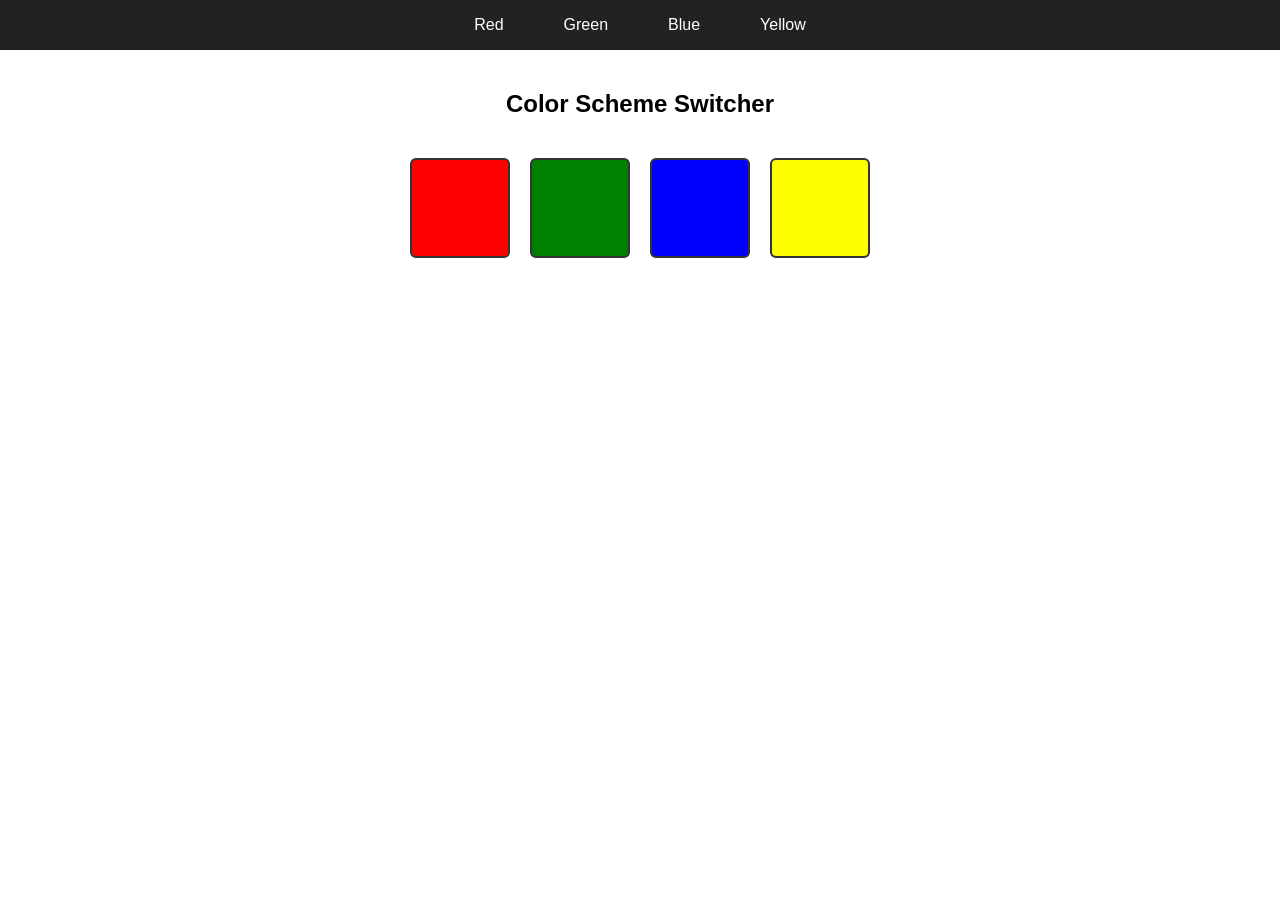
<file: project1/index.html>
<!DOCTYPE html>
<html lang="en">
<head>
  <meta charset="UTF-8">
  <title>Color Scheme Switcher</title>
  <link rel="stylesheet" href="style.css">
</head>
<body>

  <!-- NAVBAR -->
  <nav class="navbar">
    <ul class="nav-list">
      <li data-color="red">Red</li>
      <li data-color="green">Green</li>
      <li data-color="blue">Blue</li>
      <li data-color="yellow">Yellow</li>
    </ul>
  </nav>

  <h2>Color Scheme Switcher</h2>

  <!-- COLOR BOXES -->
  <div class="color-container">
    <div class="color-box red" data-color="red"></div>
    <div class="color-box green" data-color="green"></div>
    <div class="color-box blue" data-color="blue"></div>
    <div class="color-box yellow" data-color="yellow"></div>
  </div>

  <script src="script.js"></script>
</body>
</html>
</file>
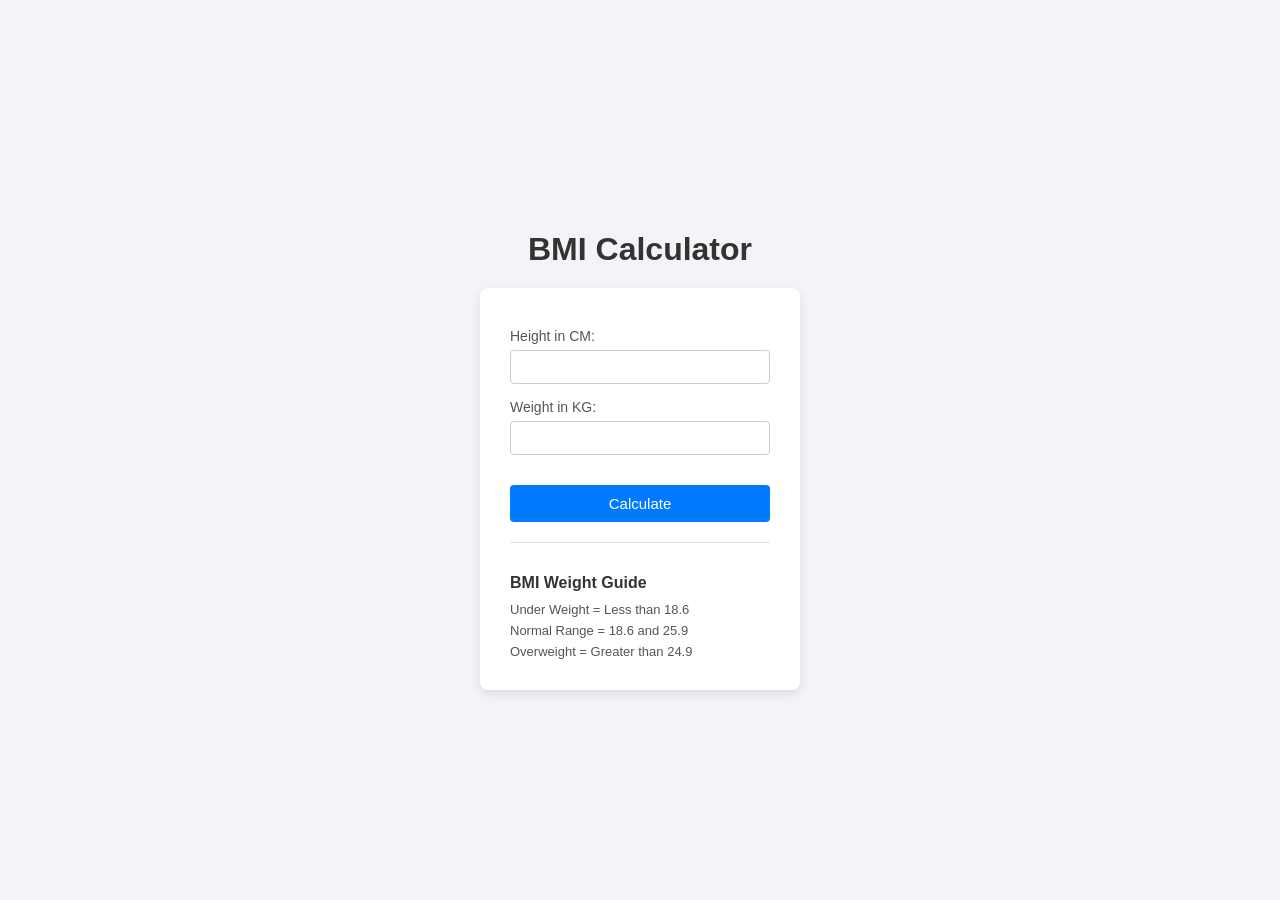
<file: project2/index.html>
<!DOCTYPE html>
<html lang="en">
<head>
  <meta charset="UTF-8">
  <meta name="viewport" content="width=device-width, initial-scale=1.0">
  <title>BMI Calculator</title>
  <link rel="stylesheet" href="style.css">
</head>
<body>
  <div class="container">
    <h1>BMI Calculator</h1>
    <form>
      <p><label>Height in CM: </label> <input type="text" id="height"></p>
      <p><label>Weight in KG: </label> <input type="text" id="weight"></p>

      <button>Calculate</button>

      <div id="results"></div>
      <div id="weight-guide">
        <h3>BMI Weight Guide</h3>
        <p>Under Weight = Less than 18.6</p>
        <p>Normal Range = 18.6 and 25.9</p>
        <p>Overweight = Greater than 24.9</p>
      </div>
    </form>
  </div>

  <script src="script.js"></script>
</body>
</html>
</file>
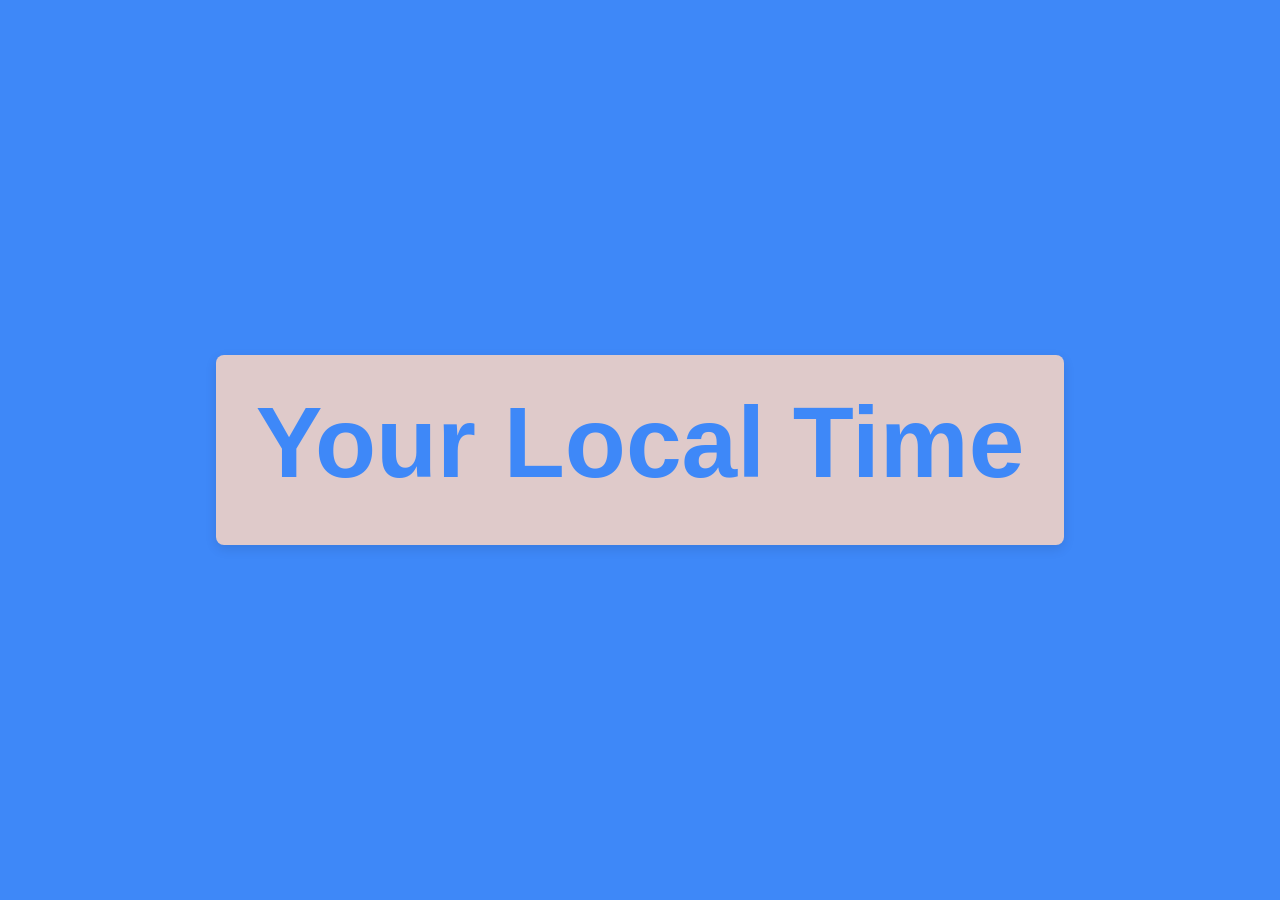
<file: project3/index.html>
<!DOCTYPE html>
<html lang="en">
<head>
  <meta charset="UTF-8">
  <meta name="viewport" content="width=
  , initial-scale=1.0">
  <title>Digital Clock</title>
  <link rel="stylesheet" href="style.css">
</head>
<body>
  
<div class="center">
  <div id="banner"><span>Your Local Time</span>
  </div>
  <div id="clock"></div>
</div>

  <script src="script.js"></script>
</body>
</html>
</file>
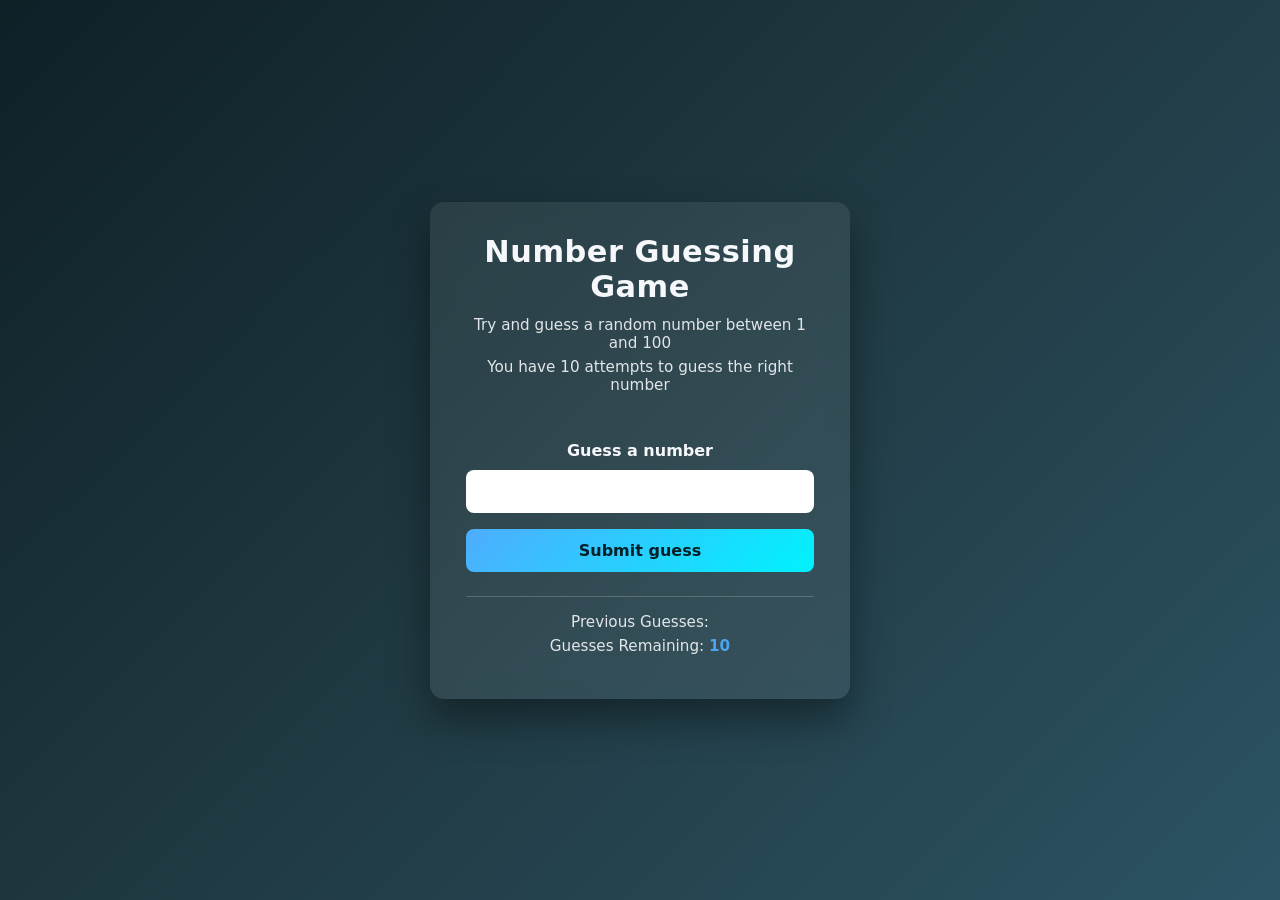
<file: project4/index.html>
<!DOCTYPE html>
<html lang="en">
<head>
  <meta charset="UTF-8">
  <meta name="viewport" content="width=device-width, initial-scale=1.0">
  <title>Guess The Number</title>
  <link rel="stylesheet" href="style.css">
</head>
<body>

  <div id="wrapper">
    <h1>Number Guessing Game</h1>
    <p>Try and guess a random number between 1 and 100</p>
    <p>You have 10 attempts to guess the right number</p>
    <br>
        <form class="form">
          <label for="guessFiled" id="guess">Guess a number</label>
          <input type="text" id="guessField" class="guessField">
          <input type="submit" id="subt" value="Submit guess" class="guessSubmit">
        </form>

        <div class="resultParas">
          <p>Previous Guesses: <span id="guesses"></span></p>
          <p>Guesses Remaining: <span id="lastResult">10</span></p>
          <p class="lowOrHigh"></p>
        </div>
  </div>

<script src="script.js"></script>
</body>
</html>
</file>
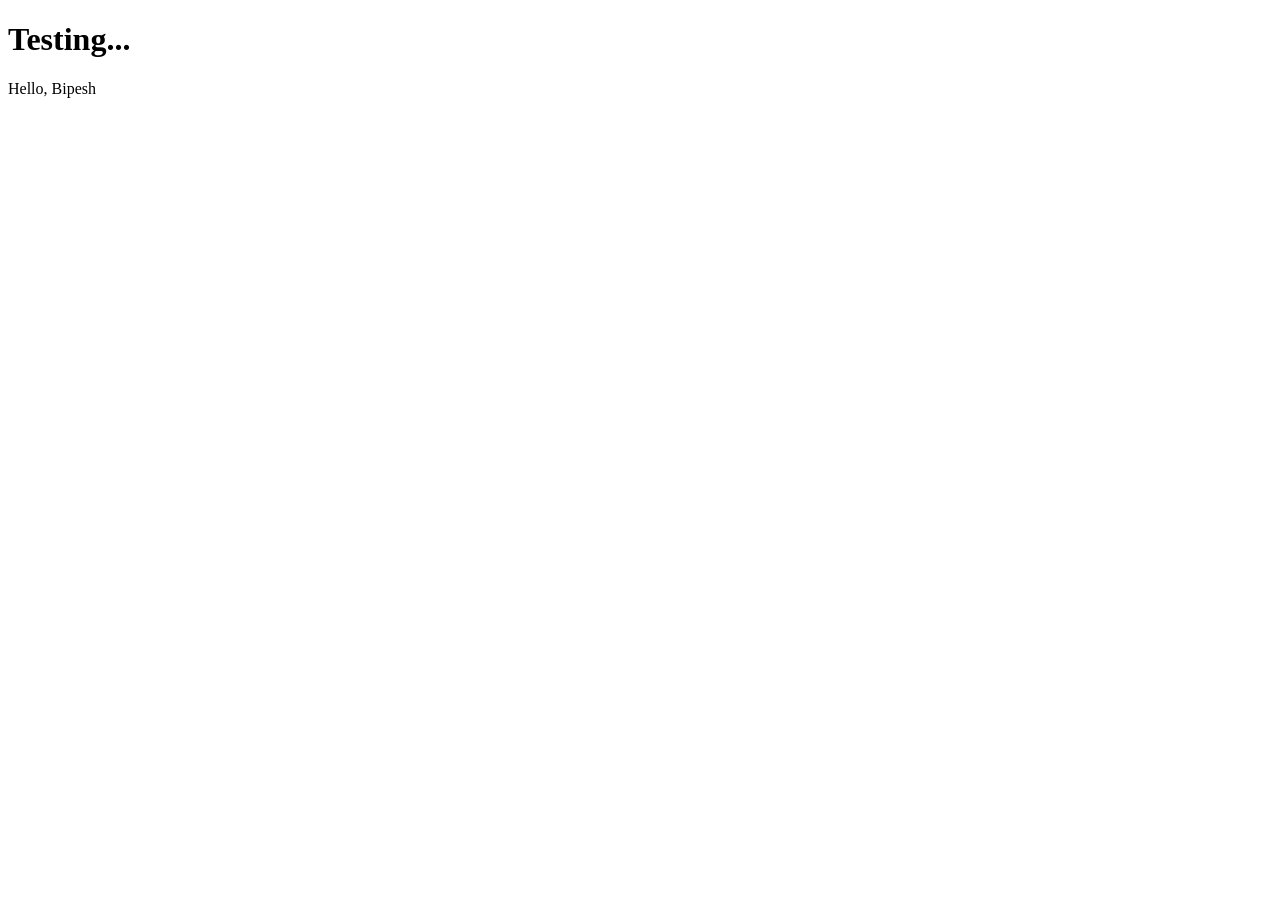
<file: project5/index.html>
<!DOCTYPE html>
<html lang="en">
<head>
  <meta charset="UTF-8">
  <meta name="viewport" content="width=device-width, initial-scale=1.0">
  <title>Document</title>
</head>
<body>
  <h1>Testing...</h1>
  <p>Hello, Bipesh</p>
</body>
</html>
</file>
<file: project1/style.css>
* {
  box-sizing: border-box;
}

body {
  margin: 0;
  font-family: Arial, sans-serif;
  text-align: center;
  background-color: white;
  transition: background-color 0.3s ease;
}

/* NAVBAR */
.navbar {
  background-color: #222;
  padding: 16px 0;
}

.nav-list {
  list-style: none;
  display: flex;
  justify-content: center;
  gap: 60px;
  margin: 0;
  padding: 0;
}

.nav-list li {
  color: white;
  cursor: pointer;
  font-size: 16px;
}

.nav-list li:hover {
  text-decoration: underline;
}

/* CONTENT */
h2 {
  margin-top: 40px;
}

.color-container {
  display: flex;
  justify-content: center;
  gap: 20px;
  margin-top: 40px;
}

.color-box {
  width: 100px;
  height: 100px;
  cursor: pointer;
  border-radius: 6px;
  border: 2px solid #333;
}

/* COLORS */
.red {
  background-color: red;
}

.green {
  background-color: green;
}

.blue {
  background-color: blue;
}

.yellow {
  background-color: yellow;
}
</file>
<file: project2/style.css>
* {
  box-sizing: border-box;
  font-family: Arial, Helvetica, sans-serif;
}

body {
  margin: 0;
  min-height: 100vh;
  display: flex;
  justify-content: center;
  align-items: center;
  background: #f2f4f7;
}

h1 {
  text-align: center;
  margin-bottom: 20px;
  color: #333;
}

form {
  background: #ffffff;
  padding: 25px 30px;
  border-radius: 8px;
  width: 320px;
  box-shadow: 0 4px 10px rgba(0, 0, 0, 0.1);
}

p {
  margin: 15px 0;
}

label {
  display: block;
  margin-bottom: 6px;
  font-size: 14px;
  color: #555;
}

input {
  width: 100%;
  padding: 8px 10px;
  font-size: 14px;
  border: 1px solid #ccc;
  border-radius: 4px;
}

input:focus {
  outline: none;
  border-color: #007bff;
}

button {
  width: 100%;
  margin-top: 15px;
  padding: 10px;
  font-size: 15px;
  border: none;
  border-radius: 4px;
  background: #007bff;
  color: #fff;
  cursor: pointer;
}

button:hover {
  background: #0056b3;
}

#results {
  margin-top: 15px;
  font-size: 16px;
  font-weight: bold;
  text-align: center;
  color: #222;
}

#weight-guide {
  margin-top: 20px;
  padding-top: 15px;
  border-top: 1px solid #e0e0e0;
}

#weight-guide h3 {
  margin-bottom: 10px;
  font-size: 16px;
  color: #333;
}

#weight-guide p {
  margin: 6px 0;
  font-size: 13px;
  color: #555;
}
</file>
<file: project3/style.css>
* {
  box-sizing: border-box;
  font-family: Arial, Helvetica, sans-serif;
}

body {
  margin: 0;
  min-height: 100vh;
  background: #3e88f8;
  display: flex;
  justify-content: center;
  align-items: center;
}

.center {
  background: #dfcaca;
  padding: 30px 40px;
  border-radius: 8px;
  text-align: center;
  box-shadow: 0 4px 12px rgba(0, 0, 0, 0.1);
}

#banner {
  margin-bottom: 15px;
}

#banner span {
  font-size:100px;
  font-weight: 600;
  color: #3e88f8;
}

#clock {
  font-size: 100px;
  font-weight: bold;
  letter-spacing: 15px;
  color: #c90808;
}
</file>
<file: project4/style.css>
/* Reset and base styles */
* {
  margin: 0;
  padding: 0;
  box-sizing: border-box;
  font-family: system-ui, -apple-system, BlinkMacSystemFont, "Segoe UI", Roboto, sans-serif;
}

body {
  min-height: 100vh;
  background: linear-gradient(135deg, #0f2027, #203a43, #2c5364);
  display: flex;
  align-items: center;
  justify-content: center;
  color: #f5f7fa;
}

/* Wrapper */
#wrapper {
  background: rgba(255, 255, 255, 0.08);
  backdrop-filter: blur(10px);
  padding: 32px 36px;
  width: 100%;
  max-width: 420px;
  border-radius: 14px;
  box-shadow: 0 20px 40px rgba(0, 0, 0, 0.4);
  text-align: center;
}

/* Headings and text */
#wrapper h1 {
  font-size: 1.9rem;
  margin-bottom: 12px;
  letter-spacing: 0.5px;
}

#wrapper p {
  font-size: 0.95rem;
  opacity: 0.9;
  margin-bottom: 6px;
}

/* Form */
.form {
  margin-top: 22px;
}

#guess {
  display: block;
  margin-bottom: 10px;
  font-weight: 600;
  font-size: 1rem;
}

/* Input field */
.guessField {
  width: 100%;
  padding: 12px 14px;
  font-size: 1rem;
  border-radius: 8px;
  border: none;
  outline: none;
  text-align: center;
  margin-bottom: 16px;
}

.guessField:focus {
  box-shadow: 0 0 0 3px rgba(79, 172, 254, 0.5);
}

/* Submit button */
.guessSubmit {
  width: 100%;
  padding: 12px;
  font-size: 1rem;
  font-weight: 600;
  border: none;
  border-radius: 8px;
  cursor: pointer;
  background: linear-gradient(135deg, #4facfe, #00f2fe);
  color: #06202a;
  transition: transform 0.15s ease, box-shadow 0.15s ease;
}

.guessSubmit:hover {
  transform: translateY(-2px);
  box-shadow: 0 10px 20px rgba(0, 0, 0, 0.3);
}

.guessSubmit:active {
  transform: translateY(0);
  box-shadow: none;
}

/* Results section */
.resultParas {
  margin-top: 24px;
  padding-top: 16px;
  border-top: 1px solid rgba(255, 255, 255, 0.2);
}

.resultParas p {
  font-size: 0.95rem;
  margin-bottom: 8px;
}

/* Dynamic values */
#guesses {
  font-weight: 600;
  color: #ffd369;
}

#lastResult {
  font-weight: 700;
  color: #4facfe;
}

/* Feedback message */
.lowOrHigh {
  margin-top: 12px;
  font-size: 1.05rem;
  font-weight: 600;
}

/* Optional feedback colors (set via JS) */
.lowOrHigh.low {
  color: #ffb703;
}

.lowOrHigh.high {
  color: #ff6b6b;
}

.lowOrHigh.correct {
  color: #38e54d;
}

/* Responsive tweak */
@media (max-width: 480px) {
  #wrapper {
    padding: 26px 22px;
  }

  #wrapper h1 {
    font-size: 1.6rem;
  }
}
</file>
